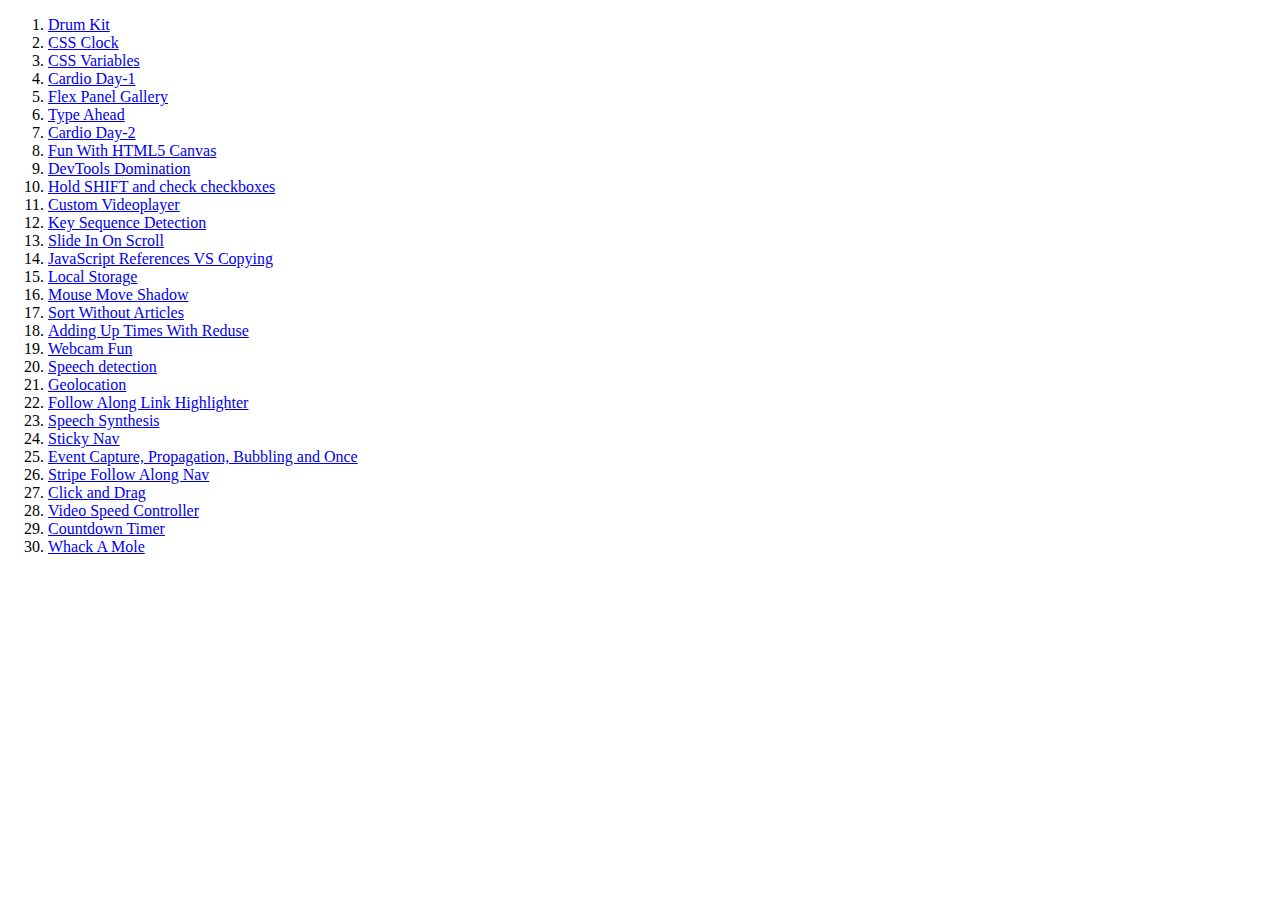
<file: index.html>
<!DOCTYPE html>
<html lang="en">
  <head>
    <meta charset="UTF-8" />
    <meta http-equiv="X-UA-Compatible" content="IE=edge" />
    <meta name="viewport" content="width=device-width, initial-scale=1.0" />
    <title>JS-30 Challenge</title>
  </head>
  <ol class="list">
    <li class="list-item">
      <a href="./01-javascript-drum-kit/index-START.html" class="list-link"
        >Drum Kit</a
      >
    </li>
    <li class="list-item">
      <a href="./02-JS-and-CSS-Clock/index-START.html" class="list-link"
        >CSS Clock</a
      >
    </li>
    <li class="list-item">
      <a href="./03-CSS-variables/index-START.html" class="list-link"
        >CSS Variables</a
      >
    </li>
    <li class="list-item">
      <a href="./04-array-cardio-day-1/index-START.html" class="list-link"
        >Cardio Day-1</a
      >
    </li>
    <li class="list-item">
      <a href="./05-flex-panel-gallery/index-START.html" class="list-link"
        >Flex Panel Gallery</a
      >
    </li>
    <li class="list-item">
      <a href="./06-type-ahead/index-START.html" class="list-link"
        >Type Ahead</a
      >
    </li>
    <li class="list-item">
      <a href="./07-array-cardio-day-2/index-START.html" class="list-link"
        >Cardio Day-2</a
      >
    </li>
    <li class="list-item">
      <a href="./08-fun-with-HTML5-canvas/index-START.html" class="list-link"
        >Fun With HTML5 Canvas</a
      >
    </li>
    <li class="list-item">
      <a href="./09-dev-tools-domination/index-START.html" class="list-link"
        >DevTools Domination</a
      >
    </li>
    <li class="list-item">
      <a
        href="./10-hold-shift-and-check-checkboxes/index-START.html"
        class="list-link"
        >Hold SHIFT and check checkboxes</a
      >
    </li>
    <li class="list-item">
      <a href="./11-custom-video-player/index.html" class="list-link"
        >Custom Videoplayer</a
      >
    </li>
    <li class="list-item">
      <a href="./12-key-sequence-detection/index-START.html" class="list-link"
        >Key Sequence Detection</a
      >
    </li>
    <li class="list-item">
      <a href="./13-slide-in-on-scroll/index-START.html" class="list-link"
        >Slide In On Scroll</a
      >
    </li>
    <li class="list-item">
      <a
        href="./14-javascript-references-vs-copying/index-START.html"
        class="list-link"
        >JavaScript References VS Copying</a
      >
    </li>
    <li class="list-item">
      <a href="./15-localstorage/index-START.html" class="list-link"
        >Local Storage</a
      >
    </li>
    <li class="list-item">
      <a href="./16-mouse-move-shadow/index-START.html" class="list-link"
        >Mouse Move Shadow</a
      >
    </li>
    <li class="list-item">
      <a href="./17-sort-without-articles/index-START.html" class="list-link"
        >Sort Without Articles</a
      >
    </li>
    <li class="list-item">
      <a
        href="./18-adding-up-times-with-reduce/index-START.html"
        class="list-link"
        >Adding Up Times With Reduse</a
      >
    </li>
    <li class="list-item">
      <a href="./19-webcam-fun/index.html" class="list-link">Webcam Fun</a>
    </li>
    <li class="list-item">
      <a href="./20-speech-detection/index-START.html" class="list-link"
        >Speech detection</a
      >
    </li>
    <li class="list-item">
      <a href="./21-geolocation/index-START.html" class="list-link"
        >Geolocation</a
      >
    </li>
    <li class="list-item">
      <a
        href="./22-follow-along-link-highlighter/index-START.html"
        class="list-link"
        >Follow Along Link Highlighter</a
      >
    </li>
    <li class="list-item">
      <a href="./23-speech-synthesis/index-START.html" class="list-link"
        >Speech Synthesis</a
      >
    </li>
    <li class="list-item">
      <a href="./24-sticky-nav/index-START.html" class="list-link"
        >Sticky Nav</a
      >
    </li>
    <li class="list-item">
      <a
        href="./25-event-capture-propagation-bubbling-and-once/index-START.html"
        class="list-link"
        >Event Capture, Propagation, Bubbling and Once</a
      >
    </li>
    <li class="list-item">
      <a href="./26-stripe-follow-along-nav/index-START.html" class="list-link"
        >Stripe Follow Along Nav</a
      >
    </li>
    <li class="list-item">
      <a href="./27-click-and-drag/index-START.html" class="list-link"
        >Click and Drag</a
      >
    </li>
    <li class="list-item">
      <a href="./28-video-speed-controller/index-START.html" class="list-link"
        >Video Speed Controller</a
      >
    </li>
    <li class="list-item">
      <a href="./29-countdown-timer/index.html" class="list-link"
        >Countdown Timer</a
      >
    </li>
    <li class="list-item">
      <a href="./30-whack-a-mole/index-START.html" class="list-link"
        >Whack A Mole</a
      >
    </li>
  </ol>
  <body></body>
</html>
</file>
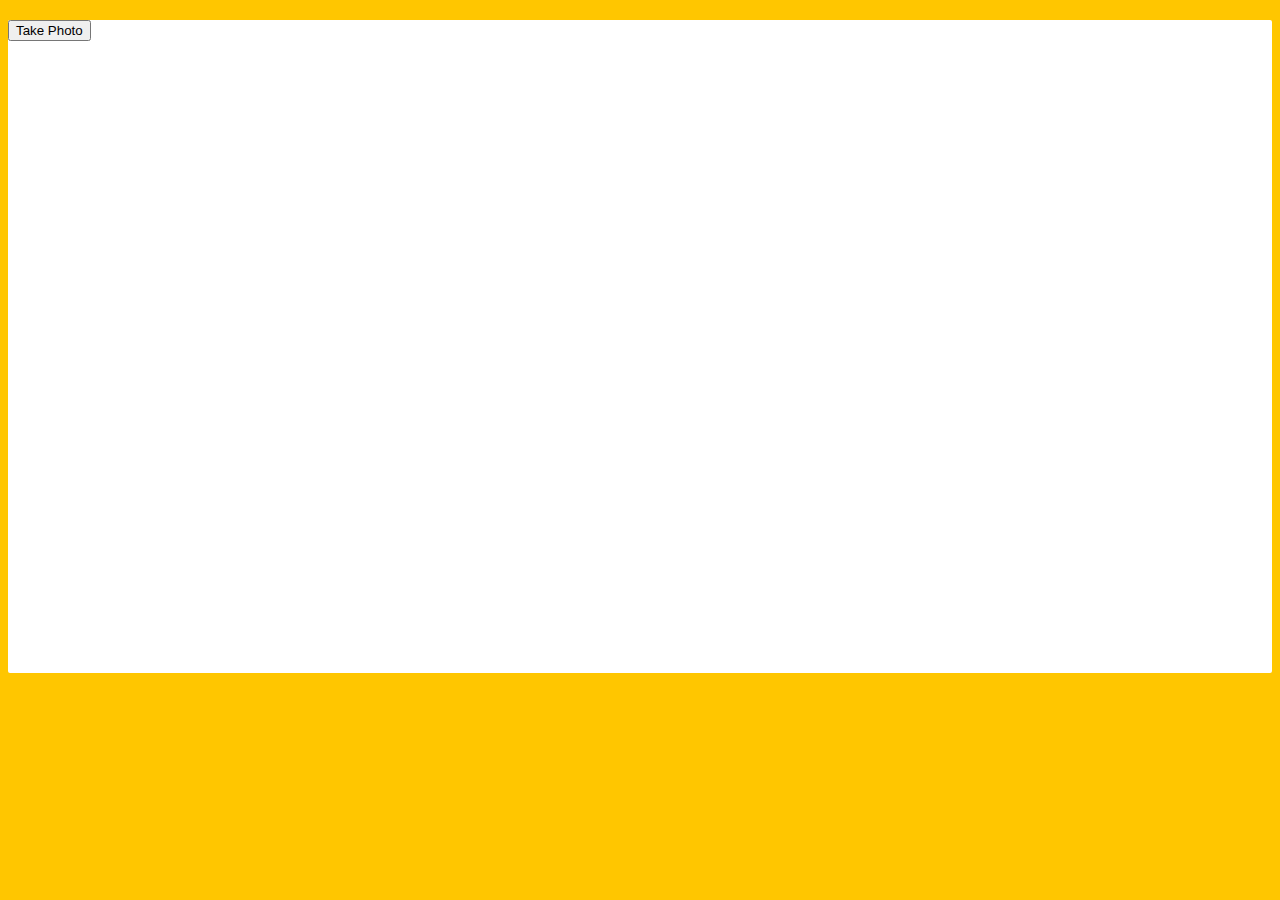
<file: 19-webcam-fun/index.html>
<!DOCTYPE html>
<html lang="en">
<head>
  <meta charset="UTF-8">
  <title>Get User Media Code Along!</title>
  <link rel="stylesheet" href="style.css">
</head>
<body>

  <div class="photobooth">
    <div class="controls">
      <button onClick="takePhoto()">Take Photo</button>
<!--       <div class="rgb">
        <label for="rmin">Red Min:</label>
        <input type="range" min=0 max=255 name="rmin">
        <label for="rmax">Red Max:</label>
        <input type="range" min=0 max=255 name="rmax">

        <br>

        <label for="gmin">Green Min:</label>
        <input type="range" min=0 max=255 name="gmin">
        <label for="gmax">Green Max:</label>
        <input type="range" min=0 max=255 name="gmax">

        <br>

        <label for="bmin">Blue Min:</label>
        <input type="range" min=0 max=255 name="bmin">
        <label for="bmax">Blue Max:</label>
        <input type="range" min=0 max=255 name="bmax">
      </div> -->
    </div>

    <canvas class="photo"></canvas>
    <video class="player"></video>
    <div class="strip"></div>
  </div>

  <audio class="snap" src="./snap.mp3" hidden></audio>

  <script src="scripts.js"></script>

</body>
</html>
</file>
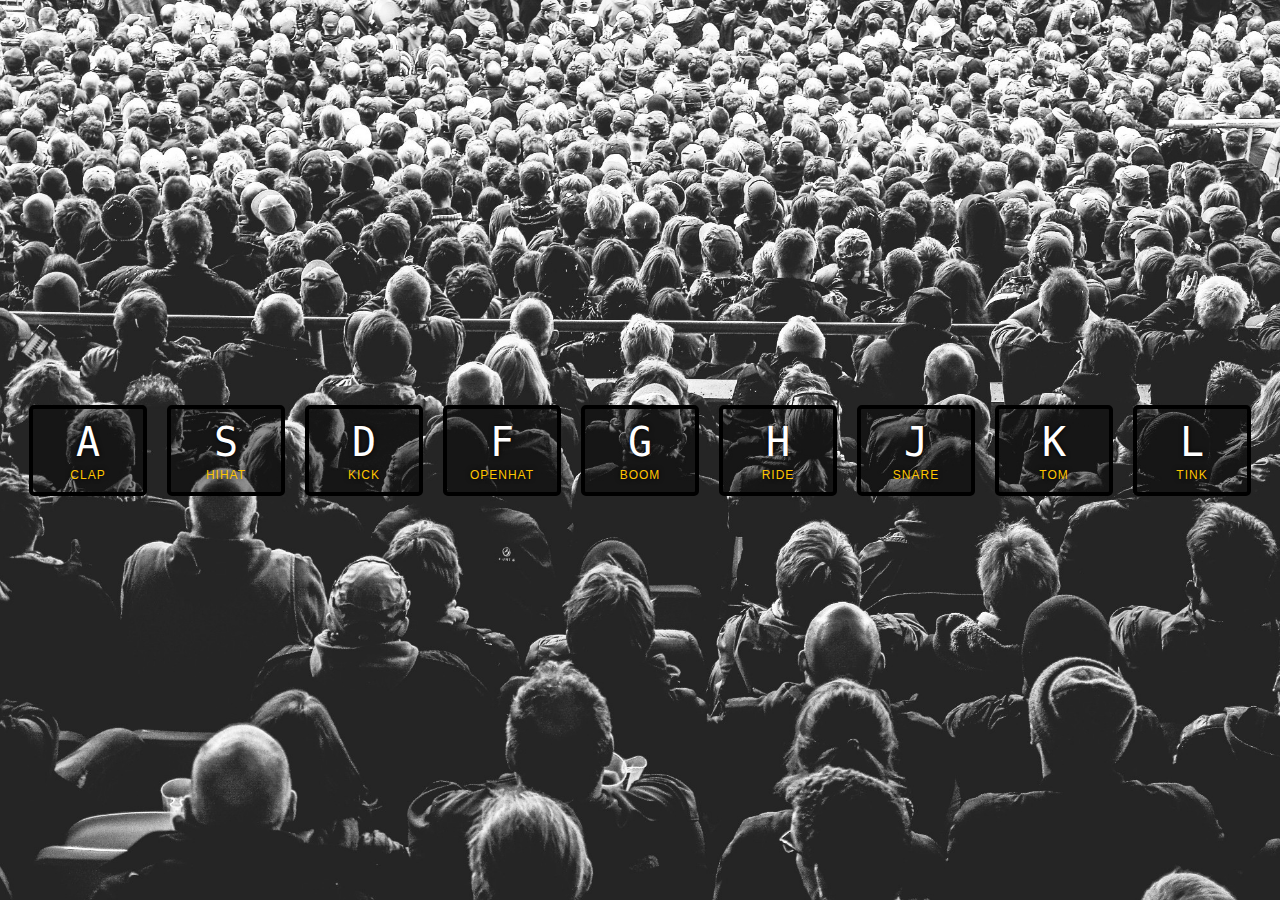
<file: 01-javascript-drum-kit/index-FINISHED.html>
<!DOCTYPE html>
<html lang="en">
<head>
  <meta charset="UTF-8">
  <title>JS Drum Kit</title>
  <link rel="stylesheet" href="style.css">
</head>
<body>


  <div class="keys">
    <div data-key="65" class="key">
      <kbd>A</kbd>
      <span class="sound">clap</span>
    </div>
    <div data-key="83" class="key">
      <kbd>S</kbd>
      <span class="sound">hihat</span>
    </div>
    <div data-key="68" class="key">
      <kbd>D</kbd>
      <span class="sound">kick</span>
    </div>
    <div data-key="70" class="key">
      <kbd>F</kbd>
      <span class="sound">openhat</span>
    </div>
    <div data-key="71" class="key">
      <kbd>G</kbd>
      <span class="sound">boom</span>
    </div>
    <div data-key="72" class="key">
      <kbd>H</kbd>
      <span class="sound">ride</span>
    </div>
    <div data-key="74" class="key">
      <kbd>J</kbd>
      <span class="sound">snare</span>
    </div>
    <div data-key="75" class="key">
      <kbd>K</kbd>
      <span class="sound">tom</span>
    </div>
    <div data-key="76" class="key">
      <kbd>L</kbd>
      <span class="sound">tink</span>
    </div>
  </div>

  <audio data-key="65" src="sounds/clap.wav"></audio>
  <audio data-key="83" src="sounds/hihat.wav"></audio>
  <audio data-key="68" src="sounds/kick.wav"></audio>
  <audio data-key="70" src="sounds/openhat.wav"></audio>
  <audio data-key="71" src="sounds/boom.wav"></audio>
  <audio data-key="72" src="sounds/ride.wav"></audio>
  <audio data-key="74" src="sounds/snare.wav"></audio>
  <audio data-key="75" src="sounds/tom.wav"></audio>
  <audio data-key="76" src="sounds/tink.wav"></audio>

<script>
  function removeTransition(e) {
    if (e.propertyName !== 'transform') return;
    e.target.classList.remove('playing');
  }

  function playSound(e) {
    const audio = document.querySelector(`audio[data-key="${e.keyCode}"]`);
    const key = document.querySelector(`div[data-key="${e.keyCode}"]`);
    if (!audio) return;

    key.classList.add('playing');
    audio.currentTime = 0;
    audio.play();
  }

  const keys = Array.from(document.querySelectorAll('.key'));
  keys.forEach(key => key.addEventListener('transitionend', removeTransition));
  window.addEventListener('keydown', playSound);
</script>


</body>
</html>
</file>
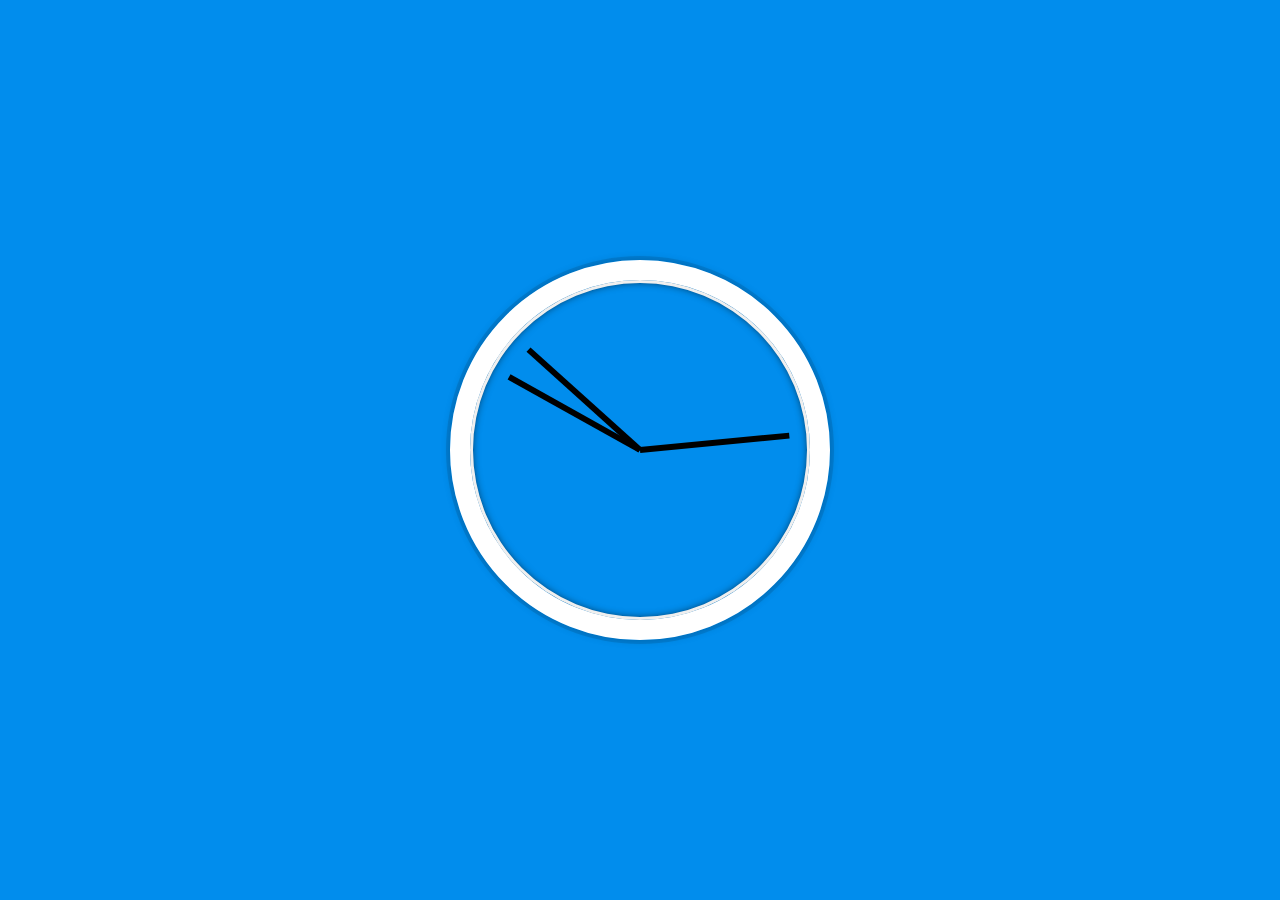
<file: 02-JS-and-CSS-Clock/index-FINISHED.html>
<!DOCTYPE html>
<html lang="en">
<head>
  <meta charset="UTF-8">
  <title>JS + CSS Clock</title>
</head>
<body>


    <div class="clock">
      <div class="clock-face">
        <div class="hand hour-hand"></div>
        <div class="hand min-hand"></div>
        <div class="hand second-hand"></div>
      </div>
    </div>


  <style>
    html {
      background: #018DED url(https://unsplash.it/1500/1000?image=881&blur=5);
      background-size: cover;
      font-family: 'helvetica neue';
      text-align: center;
      font-size: 10px;
    }

    body {
      margin: 0;
      font-size: 2rem;
      display: flex;
      flex: 1;
      min-height: 100vh;
      align-items: center;
    }

    .clock {
      width: 30rem;
      height: 30rem;
      border: 20px solid white;
      border-radius: 50%;
      margin: 50px auto;
      position: relative;
      padding: 2rem;
      box-shadow:
        0 0 0 4px rgba(0,0,0,0.1),
        inset 0 0 0 3px #EFEFEF,
        inset 0 0 10px black,
        0 0 10px rgba(0,0,0,0.2);
    }

    .clock-face {
      position: relative;
      width: 100%;
      height: 100%;
      transform: translateY(-3px); /* account for the height of the clock hands */
    }

    .hand {
      width: 50%;
      height: 6px;
      background: black;
      position: absolute;
      top: 50%;
      transform-origin: 100%;
      transform: rotate(90deg);
      transition: all 0.05s;
      transition-timing-function: cubic-bezier(0.1, 2.7, 0.58, 1);
    }
</style>

<script>
  const secondHand = document.querySelector('.second-hand');
  const minsHand = document.querySelector('.min-hand');
  const hourHand = document.querySelector('.hour-hand');

  function setDate() {
    const now = new Date();

    const seconds = now.getSeconds();
    const secondsDegrees = ((seconds / 60) * 360) + 90;
    secondHand.style.transform = `rotate(${secondsDegrees}deg)`;

    const mins = now.getMinutes();
    const minsDegrees = ((mins / 60) * 360) + ((seconds/60)*6) + 90;
    minsHand.style.transform = `rotate(${minsDegrees}deg)`;

    const hour = now.getHours();
    const hourDegrees = ((hour / 12) * 360) + ((mins/60)*30) + 90;
    hourHand.style.transform = `rotate(${hourDegrees}deg)`;
  }

  setInterval(setDate, 1000);

  setDate();

</script>
</body>
</html>
</file>
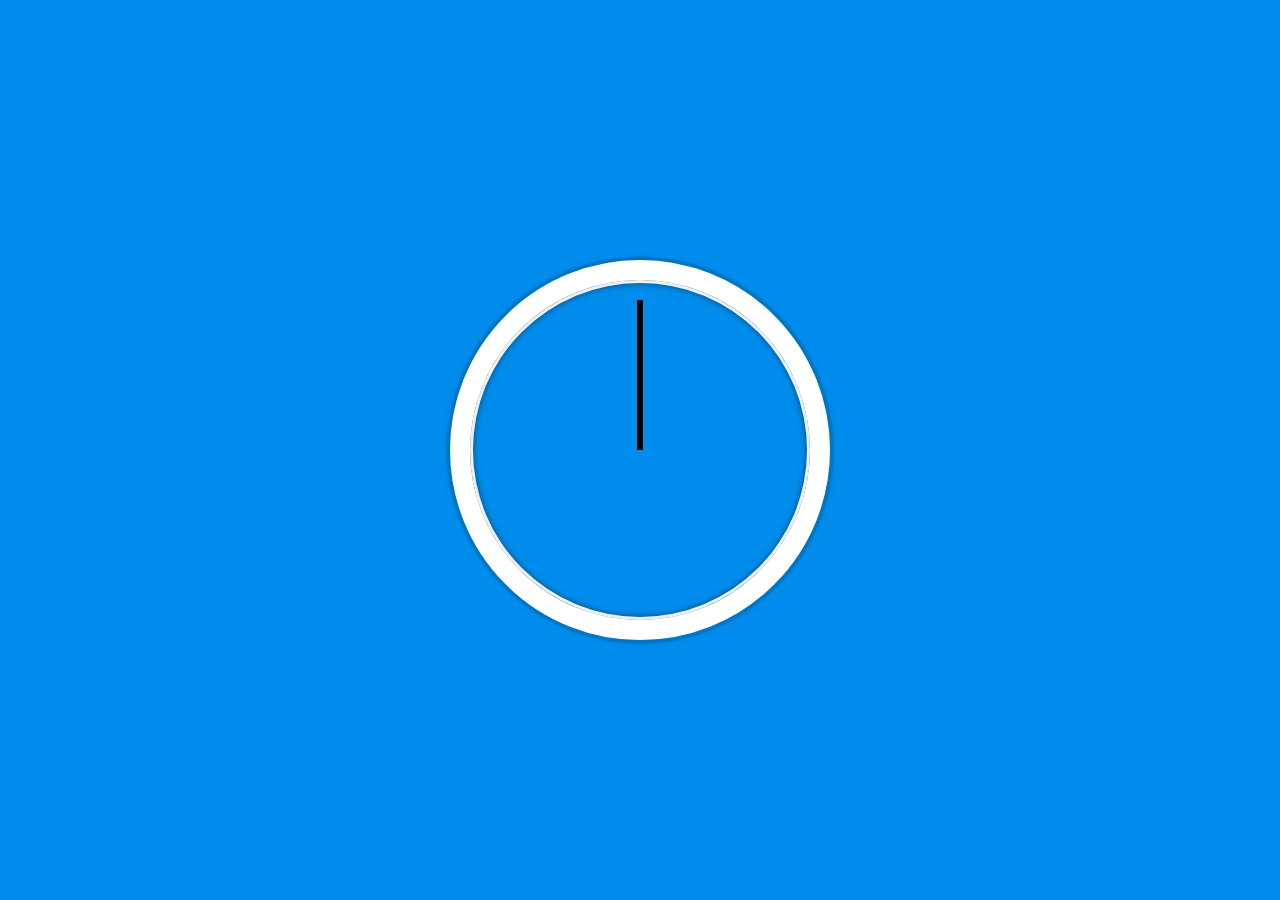
<file: 02-JS-and-CSS-Clock/index-START.html>
<!DOCTYPE html>
<html lang="en">
  <head>
    <meta charset="UTF-8" />
    <title>JS + CSS Clock</title>
    <link rel="stylesheet" href="style.css" />
  </head>
  <body>
    <div class="clock">
      <div class="clock-face">
        <div class="hand hour-hand"></div>
        <div class="hand min-hand"></div>
        <div class="hand second-hand"></div>
      </div>
    </div>

    <script src="index-START.js" type="module"></script>
  </body>
</html>
</file>
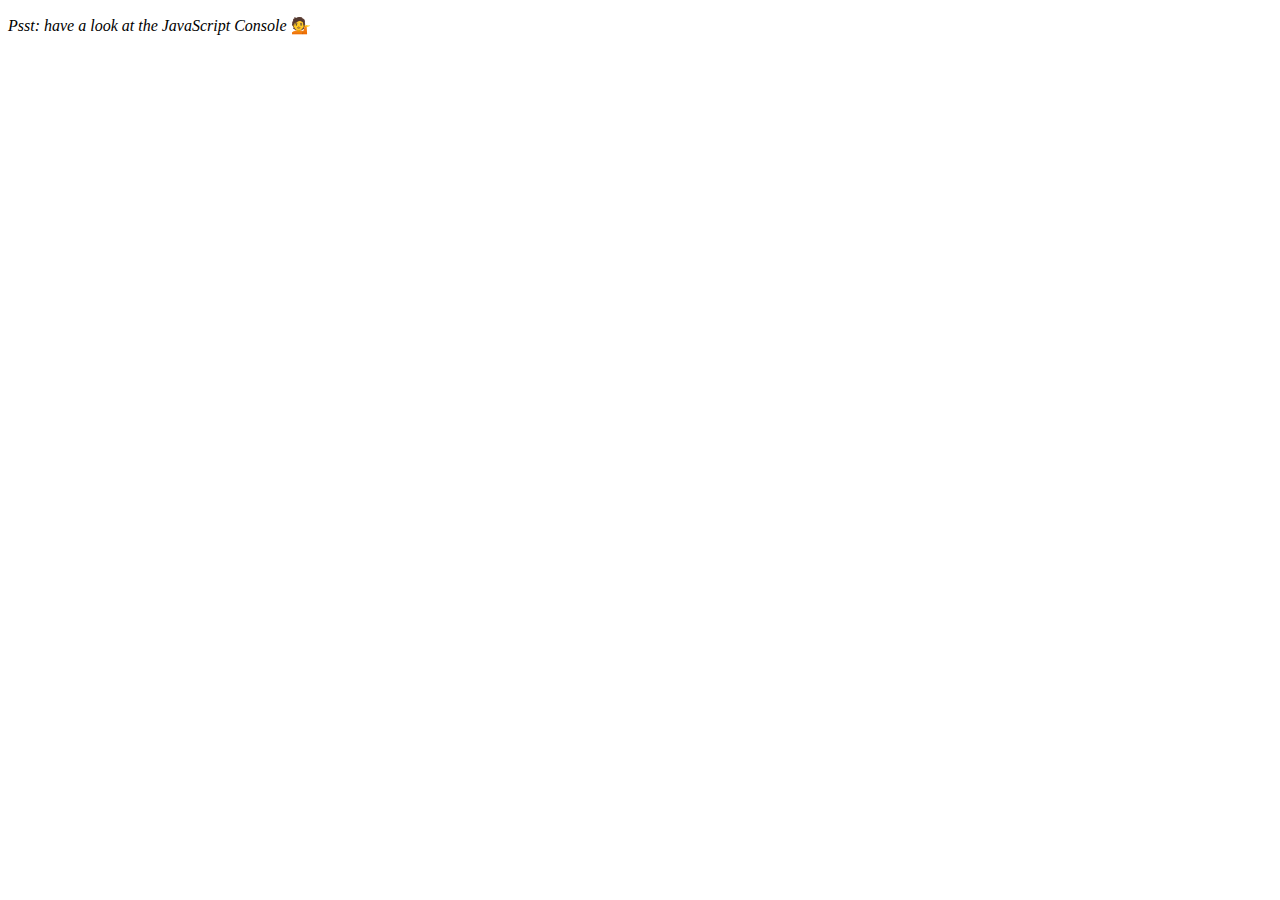
<file: 04-array-cardio-day-1/index-FINISHED.html>
<!DOCTYPE html>
<html lang="en">
<head>
  <meta charset="UTF-8">
  <title>Array Cardio 💪</title>
</head>
<body>
  <p><em>Psst: have a look at the JavaScript Console</em> 💁</p>
  <script>
    // Get your shorts on - this is an array workout!
    // ## Array Cardio Day 1

    // Some data we can work with

    const inventors = [
      { first: 'Albert', last: 'Einstein', year: 1879, passed: 1955 },
      { first: 'Isaac', last: 'Newton', year: 1643, passed: 1727 },
      { first: 'Galileo', last: 'Galilei', year: 1564, passed: 1642 },
      { first: 'Marie', last: 'Curie', year: 1867, passed: 1934 },
      { first: 'Johannes', last: 'Kepler', year: 1571, passed: 1630 },
      { first: 'Nicolaus', last: 'Copernicus', year: 1473, passed: 1543 },
      { first: 'Max', last: 'Planck', year: 1858, passed: 1947 },
      { first: 'Katherine', last: 'Blodgett', year: 1898, passed: 1979 },
      { first: 'Ada', last: 'Lovelace', year: 1815, passed: 1852 },
      { first: 'Sarah E.', last: 'Goode', year: 1855, passed: 1905 },
      { first: 'Lise', last: 'Meitner', year: 1878, passed: 1968 },
      { first: 'Hanna', last: 'Hammarström', year: 1829, passed: 1909 }
    ];

    const people = [
      'Bernhard, Sandra', 'Bethea, Erin', 'Becker, Carl', 'Bentsen, Lloyd', 'Beckett, Samuel', 'Blake, William', 'Berger, Ric', 'Beddoes, Mick', 'Beethoven, Ludwig',
      'Belloc, Hilaire', 'Begin, Menachem', 'Bellow, Saul', 'Benchley, Robert', 'Blair, Robert', 'Benenson, Peter', 'Benjamin, Walter', 'Berlin, Irving',
      'Benn, Tony', 'Benson, Leana', 'Bent, Silas', 'Berle, Milton', 'Berry, Halle', 'Biko, Steve', 'Beck, Glenn', 'Bergman, Ingmar', 'Black, Elk', 'Berio, Luciano',
      'Berne, Eric', 'Berra, Yogi', 'Berry, Wendell', 'Bevan, Aneurin', 'Ben-Gurion, David', 'Bevel, Ken', 'Biden, Joseph', 'Bennington, Chester', 'Bierce, Ambrose',
      'Billings, Josh', 'Birrell, Augustine', 'Blair, Tony', 'Beecher, Henry', 'Biondo, Frank'
    ];
    
    // Array.prototype.filter()
    // 1. Filter the list of inventors for those who were born in the 1500's
    const fifteen = inventors.filter(inventor => (inventor.year >= 1500 && inventor.year < 1600));

    console.table(fifteen);

    // Array.prototype.map()
    // 2. Give us an array of the inventor first and last names
    const fullNames = inventors.map(inventor => `${inventor.first} ${inventor.last}`);
    console.log(fullNames);

    // Array.prototype.sort()
    // 3. Sort the inventors by birthdate, oldest to youngest
    // const ordered = inventors.sort(function(a, b) {
    //   if(a.year > b.year) {
    //     return 1;
    //   } else {
    //     return -1;
    //   }
    // });

    const ordered = inventors.sort((a, b) => a.year > b.year ? 1 : -1);
    console.table(ordered);

    // Array.prototype.reduce()
    // 4. How many years did all the inventors live?
    const totalYears = inventors.reduce((total, inventor) => {
      return total + (inventor.passed - inventor.year);
    }, 0);

    console.log(totalYears);

    // 5. Sort the inventors by years lived
    const oldest = inventors.sort(function(a, b) {
      const lastInventor = a.passed - a.year;
      const nextInventor = b.passed - b.year;
      return lastInventor > nextInventor ? -1 : 1;
    });
    console.table(oldest);

    // 6. create a list of Boulevards in Paris that contain 'de' anywhere in the name
    // https://en.wikipedia.org/wiki/Category:Boulevards_in_Paris

    // const category = document.querySelector('.mw-category');
    // const links = Array.from(category.querySelectorAll('a'));
    // const de = links
    //             .map(link => link.textContent)
    //             .filter(streetName => streetName.includes('de'));

    // 7. sort Exercise
    // Sort the people alphabetically by last name
    const alpha = people.sort((lastOne, nextOne) => {
      const [aLast, aFirst] = lastOne.split(', ');
      const [bLast, bFirst] = nextOne.split(', ');
      return aLast > bLast ? 1 : -1;
    });
    console.log(alpha);

    // 8. Reduce Exercise
    // Sum up the instances of each of these
    const data = ['car', 'car', 'truck', 'truck', 'bike', 'walk', 'car', 'van', 'bike', 'walk', 'car', 'van', 'car', 'truck', 'pogostick'];

    const transportation = data.reduce(function(obj, item) {
      if (!obj[item]) {
        obj[item] = 0;
      }
      obj[item]++;
      return obj;
    }, {});

    console.log(transportation);

  </script>
</body>
</html>
</file>
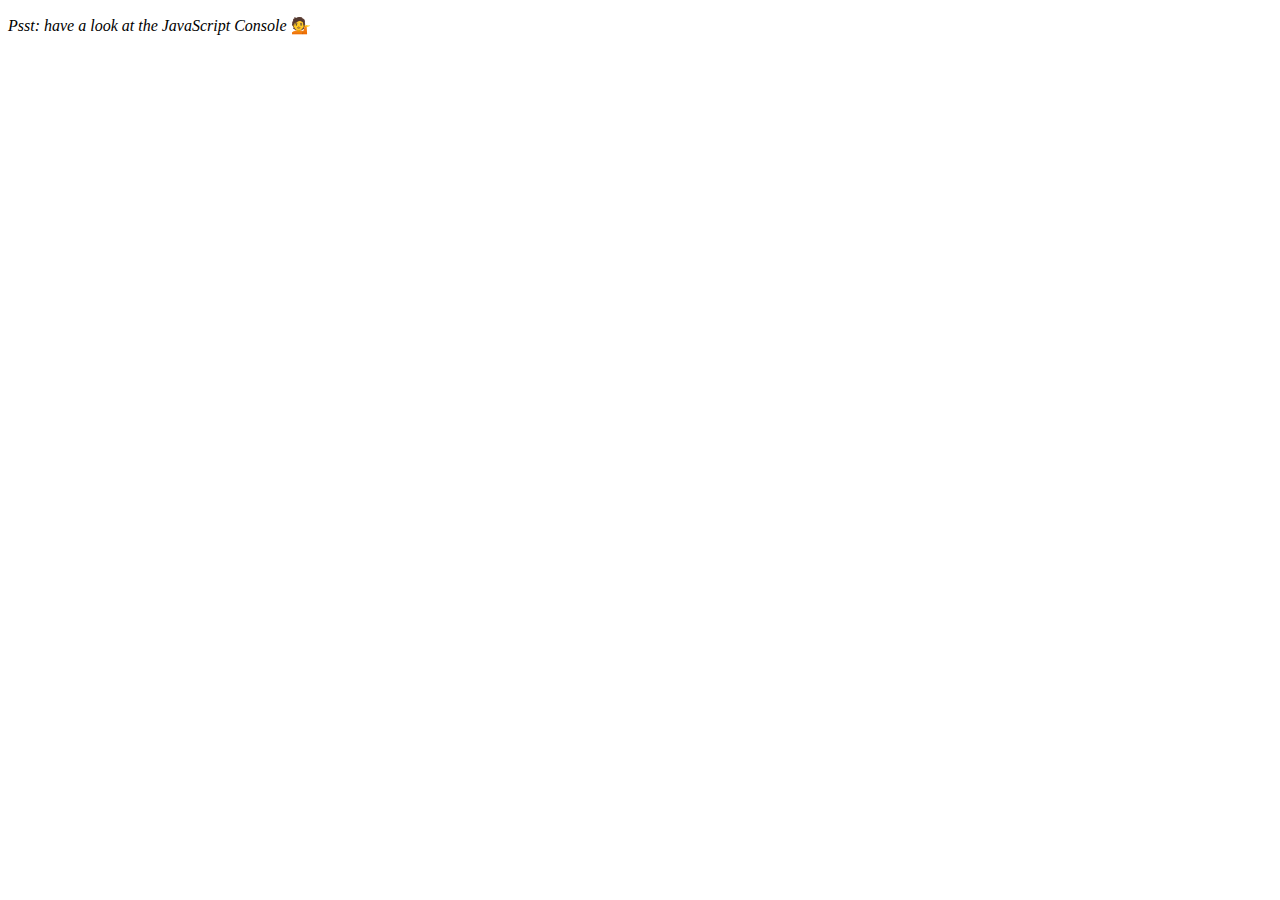
<file: 04-array-cardio-day-1/index-START.html>
<!DOCTYPE html>
<html lang="en">
  <head>
    <meta charset="UTF-8" />
    <title>Array Cardio 💪</title>
  </head>
  <body>
    <p><em>Psst: have a look at the JavaScript Console</em> 💁</p>
    <script src="index.js" type="module"></script>
  </body>
</html>
</file>
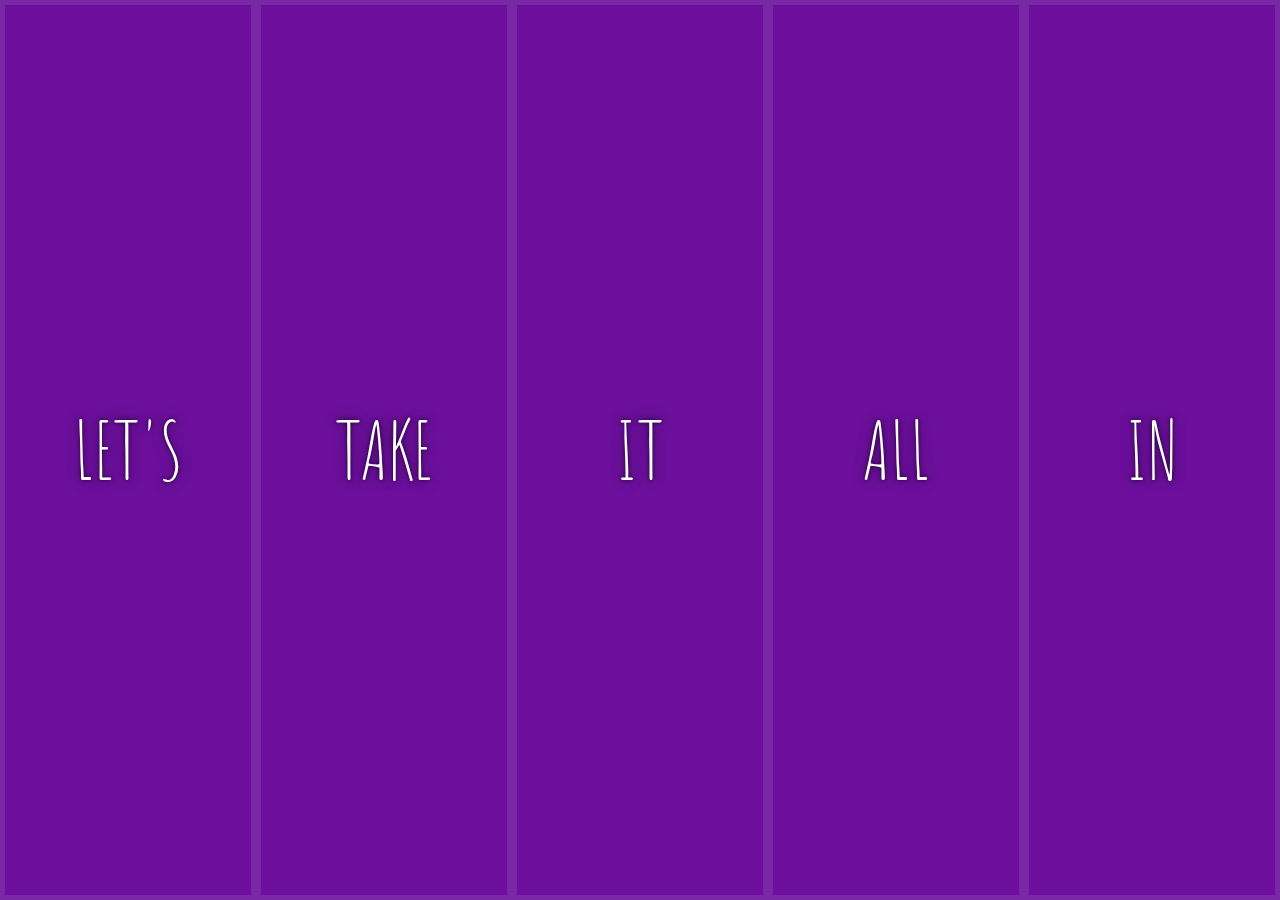
<file: 05-flex-panel-gallery/index-FINISHED.html>
<!DOCTYPE html>
<html lang="en">
<head>
  <meta charset="UTF-8">
  <title>Flex Panels 💪</title>
  <link href='https://fonts.googleapis.com/css?family=Amatic+SC' rel='stylesheet' type='text/css'>
</head>
<body>
  <style>
    html {
      box-sizing: border-box;
      background: #ffc600;
      font-family: 'helvetica neue';
      font-size: 20px;
      font-weight: 200;
    }
    
    body {
      margin: 0;
    }
    
    *, *:before, *:after {
      box-sizing: inherit;
    }

    .panels {
      min-height: 100vh;
      overflow: hidden;
      display: flex;
    }

    .panel {
      background: #6B0F9C;
      box-shadow: inset 0 0 0 5px rgba(255,255,255,0.1);
      color: white;
      text-align: center;
      align-items: center;
      /* Safari transitionend event.propertyName === flex */
      /* Chrome + FF transitionend event.propertyName === flex-grow */
      transition:
        font-size 0.7s cubic-bezier(0.61,-0.19, 0.7,-0.11),
        flex 0.7s cubic-bezier(0.61,-0.19, 0.7,-0.11),
        background 0.2s;
      font-size: 20px;
      background-size: cover;
      background-position: center;
      flex: 1;
      justify-content: center;
      display: flex;
      flex-direction: column;
    }

    .panel1 { background-image:url(https://source.unsplash.com/gYl-UtwNg_I/1500x1500); }
    .panel2 { background-image:url(https://source.unsplash.com/rFKUFzjPYiQ/1500x1500); }
    .panel3 { background-image:url(https://images.unsplash.com/photo-1465188162913-8fb5709d6d57?ixlib=rb-0.3.5&q=80&fm=jpg&crop=faces&cs=tinysrgb&w=1500&h=1500&fit=crop&s=967e8a713a4e395260793fc8c802901d); }
    .panel4 { background-image:url(https://source.unsplash.com/ITjiVXcwVng/1500x1500); }
    .panel5 { background-image:url(https://source.unsplash.com/3MNzGlQM7qs/1500x1500); }

    /* Flex Items */
    .panel > * {
      margin: 0;
      width: 100%;
      transition: transform 0.5s;
      flex: 1 0 auto;
      display: flex;
      justify-content: center;
      align-items: center;
    }

    .panel > *:first-child { transform: translateY(-100%); }
    .panel.open-active > *:first-child { transform: translateY(0); }
    .panel > *:last-child { transform: translateY(100%); }
    .panel.open-active > *:last-child { transform: translateY(0); }

    .panel p {
      text-transform: uppercase;
      font-family: 'Amatic SC', cursive;
      text-shadow: 0 0 4px rgba(0, 0, 0, 0.72), 0 0 14px rgba(0, 0, 0, 0.45);
      font-size: 2em;
    }
    
    .panel p:nth-child(2) {
      font-size: 4em;
    }

    .panel.open {
      flex: 5;
      font-size: 40px;
    }
    
    @media only screen and (max-width: 600px) {
      .panel p {
        font-size: 1em;
      }
    }
  </style>


  <div class="panels">
    <div class="panel panel1">
      <p>Hey</p>
      <p>Let's</p>
      <p>Dance</p>
    </div>
    <div class="panel panel2">
      <p>Give</p>
      <p>Take</p>
      <p>Receive</p>
    </div>
    <div class="panel panel3">
      <p>Experience</p>
      <p>It</p>
      <p>Today</p>
    </div>
    <div class="panel panel4">
      <p>Give</p>
      <p>All</p>
      <p>You can</p>
    </div>
    <div class="panel panel5">
      <p>Life</p>
      <p>In</p>
      <p>Motion</p>
    </div>
  </div>

  <script>
    const panels = document.querySelectorAll('.panel');

    function toggleOpen() {
      console.log('Hello');
      this.classList.toggle('open');
    }

    function toggleActive(e) {
      console.log(e.propertyName);
      if (e.propertyName.includes('flex')) {
        this.classList.toggle('open-active');
      }
    }

    panels.forEach(panel => panel.addEventListener('click', toggleOpen));
    panels.forEach(panel => panel.addEventListener('transitionend', toggleActive));
  </script>

</body>
</html>
</file>
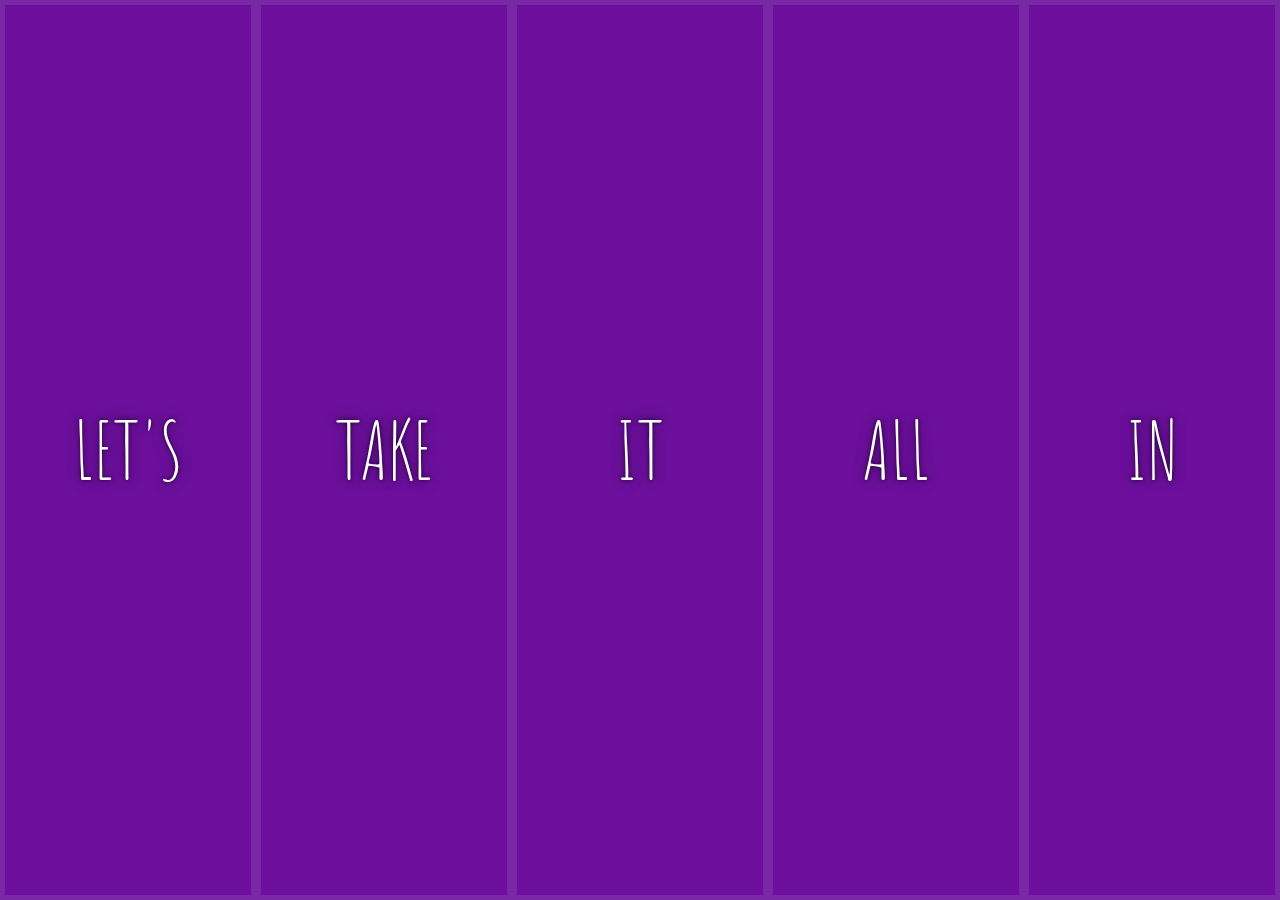
<file: 05-flex-panel-gallery/index-START.html>
<!DOCTYPE html>
<html lang="en">
  <head>
    <meta charset="UTF-8" />
    <title>Flex Panels 💪</title>
    <link
      href="https://fonts.googleapis.com/css?family=Amatic+SC"
      rel="stylesheet"
      type="text/css"
    />
    <link rel="stylesheet" href="style.css" />
  </head>
  <body>
    <div class="panels">
      <div class="panel panel1">
        <p>Hey</p>
        <p>Let's</p>
        <p>Dance</p>
      </div>
      <div class="panel panel2">
        <p>Give</p>
        <p>Take</p>
        <p>Receive</p>
      </div>
      <div class="panel panel3">
        <p>Experience</p>
        <p>It</p>
        <p>Today</p>
      </div>
      <div class="panel panel4">
        <p>Give</p>
        <p>All</p>
        <p>You can</p>
      </div>
      <div class="panel panel5">
        <p>Life</p>
        <p>In</p>
        <p>Motion</p>
      </div>
    </div>

    <script src="index.js"></script>
  </body>
</html>
</file>
<file: 19-webcam-fun/style.css>
html {
  box-sizing: border-box;
}

*, *:before, *:after {
  box-sizing: inherit;
}

html {
  font-size: 10px;
  background: #ffc600;
}

.photobooth {
  background: white;
  max-width: 150rem;
  margin: 2rem auto;
  border-radius: 2px;
}

/*clearfix*/
.photobooth:after {
  content: '';
  display: block;
  clear: both;
}

.photo {
  width: 100%;
  float: left;
}

.player {
  position: absolute;
  top: 20px;
  right: 20px;
  width:200px;
}

/*
  Strip!
*/

.strip {
  padding: 2rem;
}

.strip img {
  width: 100px;
  overflow-x: scroll;
  padding: 0.8rem 0.8rem 2.5rem 0.8rem;
  box-shadow: 0 0 3px rgba(0,0,0,0.2);
  background: white;
}

.strip a:nth-child(5n+1) img { transform: rotate(10deg); }
.strip a:nth-child(5n+2) img { transform: rotate(-2deg); }
.strip a:nth-child(5n+3) img { transform: rotate(8deg); }
.strip a:nth-child(5n+4) img { transform: rotate(-11deg); }
.strip a:nth-child(5n+5) img { transform: rotate(12deg); }
</file>
<file: 01-javascript-drum-kit/style.css>
html {
  font-size: 10px;
  background: url('./background.jpg') bottom center;
  background-size: cover;
}

body,html {
  margin: 0;
  padding: 0;
  font-family: sans-serif;
}

.keys {
  display: flex;
  flex: 1;
  min-height: 100vh;
  align-items: center;
  justify-content: center;
}

.key {
  border: .4rem solid black;
  border-radius: .5rem;
  margin: 1rem;
  font-size: 1.5rem;
  padding: 1rem .5rem;
  transition: all .07s ease;
  width: 10rem;
  text-align: center;
  color: white;
  background: rgba(0,0,0,0.4);
  text-shadow: 0 0 .5rem black;
}

.playing {
  transform: scale(1.1);
  border-color: #ffc600;
  box-shadow: 0 0 1rem #ffc600;
}

kbd {
  display: block;
  font-size: 4rem;
}

.sound {
  font-size: 1.2rem;
  text-transform: uppercase;
  letter-spacing: .1rem;
  color: #ffc600;
}
</file>
<file: 02-JS-and-CSS-Clock/style.css>
html {
  background: #018ded url(https://unsplash.it/1500/1000?image=881&blur=5);
  background-size: cover;
  font-family: "helvetica neue";
  text-align: center;
  font-size: 10px;
}

body {
  margin: 0;
  font-size: 2rem;
  display: flex;
  flex: 1;
  min-height: 100vh;
  align-items: center;
}

.clock {
  width: 30rem;
  height: 30rem;
  border: 20px solid white;
  border-radius: 50%;
  margin: 50px auto;
  position: relative;
  padding: 2rem;
  box-shadow: 0 0 0 4px rgba(0, 0, 0, 0.1), inset 0 0 0 3px #efefef,
    inset 0 0 10px black, 0 0 10px rgba(0, 0, 0, 0.2);
}

.clock-face {
  position: relative;
  width: 100%;
  height: 100%;
  transform: translateY(-3px); /* account for the height of the clock hands */
}

.hand {
  width: 50%;
  height: 6px;
  background: black;
  position: absolute;
  top: 50%;
  transform-origin: 100%;
  transform: rotate(90deg);
  transition: all 0.05s;
  transition-timing-function: cubic-bezier(0.1, 2.7, 0.58, 1);
}
</file>
<file: 05-flex-panel-gallery/style.css>
html {
  box-sizing: border-box;
  background: #ffc600;
  font-family: "helvetica neue";
  font-size: 20px;
  font-weight: 200;
}

body {
  margin: 0;
}

*,
*:before,
*:after {
  box-sizing: inherit;
}

.panels {
  min-height: 100vh;
  overflow: hidden;
  display: flex;
}

.panel {
  background: #6b0f9c;
  box-shadow: inset 0 0 0 5px rgba(255, 255, 255, 0.1);
  color: white;
  text-align: center;
  align-items: center;
  /* Safari transitionend event.propertyName === flex */
  /* Chrome + FF transitionend event.propertyName === flex-grow */
  transition: font-size 0.7s cubic-bezier(0.61, -0.19, 0.7, -0.11),
    flex 0.7s cubic-bezier(0.61, -0.19, 0.7, -0.11), background 0.2s;
  font-size: 20px;
  background-size: cover;
  background-position: center;
  flex: 1;
  justify-content: center;
  align-items: center;
  display: flex;
  flex-direction: column;
}

.panel1 {
  background-image: url(https://source.unsplash.com/gYl-UtwNg_I/1500x1500);
}
.panel2 {
  background-image: url(https://source.unsplash.com/rFKUFzjPYiQ/1500x1500);
}
.panel3 {
  background-image: url(https://images.unsplash.com/photo-1465188162913-8fb5709d6d57?ixlib=rb-0.3.5&q=80&fm=jpg&crop=faces&cs=tinysrgb&w=1500&h=1500&fit=crop&s=967e8a713a4e395260793fc8c802901d);
}
.panel4 {
  background-image: url(https://source.unsplash.com/ITjiVXcwVng/1500x1500);
}
.panel5 {
  background-image: url(https://source.unsplash.com/3MNzGlQM7qs/1500x1500);
}

/* Flex Items */
.panel > * {
  margin: 0;
  width: 100%;
  transition: transform 0.5s;
  flex: 1 0 auto;
  display: flex;
  justify-content: center;
  align-items: center;
}
.panel > *:first-child {
  transform: translateY(-100%);
}
.panel.open-active > *:first-child {
  transform: translateY(0);
}
.panel > *:last-child {
  transform: translateY(100%);
}
.panel.open-active > *:last-child {
  transform: translateY(0);
}
.panel p {
  text-transform: uppercase;
  font-family: "Amatic SC", cursive;
  text-shadow: 0 0 4px rgba(0, 0, 0, 0.72), 0 0 14px rgba(0, 0, 0, 0.45);
  font-size: 2em;
}

.panel p:nth-child(2) {
  font-size: 4em;
}

.panel.open {
  font-size: 40px;
  flex: 5;
}
</file>
